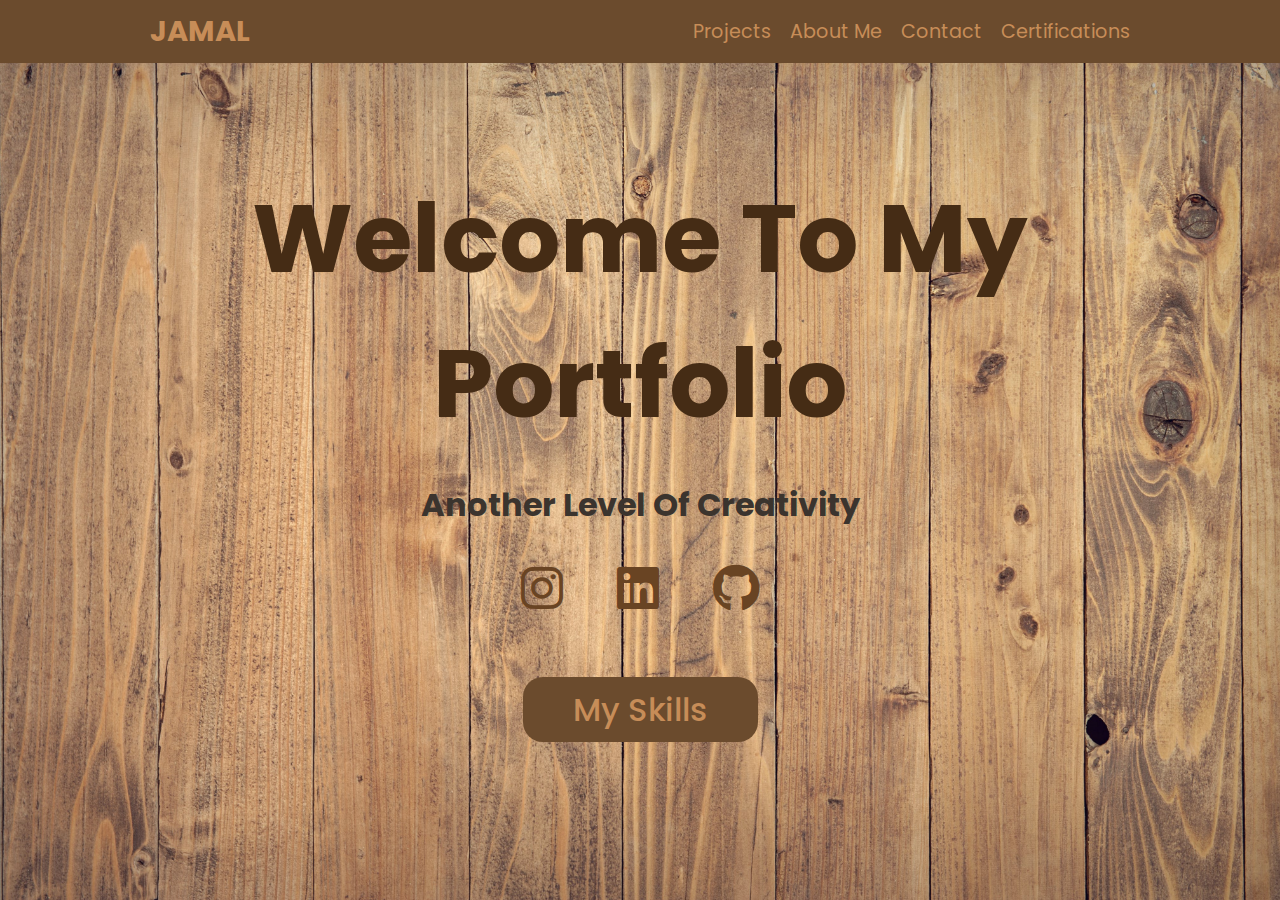
<file: index.html>
<!DOCTYPE html>
<html lang="en">
<head>
    <meta charset="UTF-8">
    <link rel="stylesheet" href="CSSs/style.css">
    <link rel="stylesheet" href="https://cdnjs.cloudflare.com/ajax/libs/font-awesome/6.5.1/css/all.min.css">
    <meta name="viewport" content="width=device-width, initial-scale=1.0">
    <title>Jamal Abdelnasser</title>
</head>
<body>
    <header>
        <a href="#" class="logo" title=" You`re Already In Home Page">Jamal</a>
        <nav>
            <a href="HTMLs/projects.html" title="Go To Projects Page">Projects</a>
            <a href="HTMLs/aboutme.html" title="Go To About Me Page">About Me</a>
            <a href="HTMLs/contact.html" title="Go To Contact Page">Contact</a>
            <a href="HTMLs/certifications.html" title="Go To Certifications Page">Certifications</a>
        </nav>
    </header>
    <section class="main"> 
        <div>
            <h2>Welcome To My Portfolio</h2>
            <h3>Another Level Of Creativity</h3>
            <div class="social-icons">
                <a title="My Instagram" target="_blank" href="https://www.instagram.com/jamal_abdelnaser_777?igsh=MWw1Ym5zNW0zdDY5bQ=="><i class="fa-brands fa-instagram"></i></a>
                <a title="My Linkedin" target="_blank" href="https://www.linkedin.com/in/jamal-abdelnaser-3a28a3297?utm_source=share&utm_campaign=share_via&utm_content=profile&utm_medium=android_app"><i class="fa-brands fa-linkedin"></i></a>
                <a title="My Github" target="_blank" href="https://github.com/Jamal270"><i class="fa-brands fa-github"></i></a>
            </div>
            <a title="See My Skills" href="/HTMLs/skills.html" class="main-btn">My Skills</a>
        </div>
    </section>
    
</body>
</html>
</file>
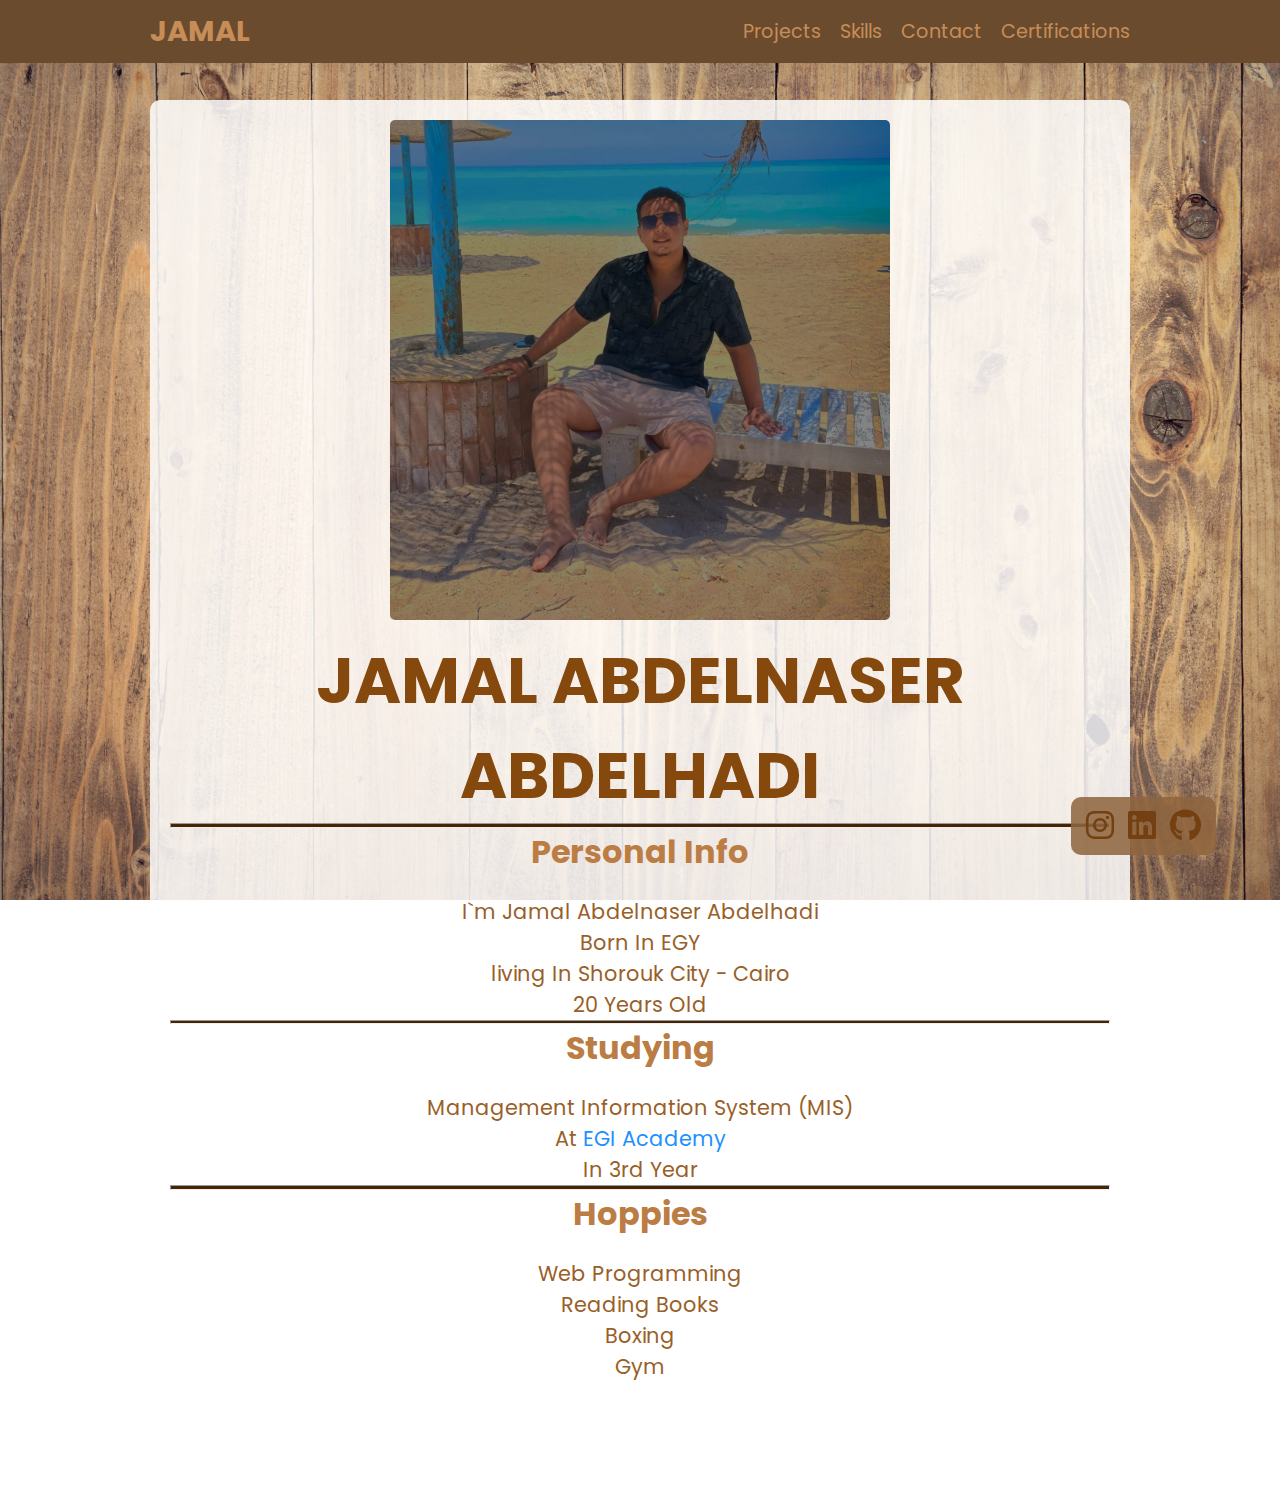
<file: HTMLs/aboutme.html>
<!DOCTYPE html>
<html lang="en">
<head>
    <link rel="stylesheet" href="../CSSs/aboutme.css">
    <link rel="stylesheet" href="https://cdnjs.cloudflare.com/ajax/libs/font-awesome/6.5.1/css/all.min.css">
    <meta charset="UTF-8">
    <meta name="viewport" content="width=device-width, initial-scale=1.0">
    <title>About Me</title>
</head>
<body>
    <header>
        <a  href="../index.html" class="logo" title="Home Page">Jamal</a>
        <nav>
            <a href="projects.html" title="Go To Projects Page">Projects</a>
            <a href="skills.html" title="Go To Skills Page">Skills</a>
            <a href="contact.html" title="Go To Contact Page">Contact</a>
            <a href="certifications.html" title="Go To Certifications Page">Certifications</a>
        </nav>
    </header>
    <section>
        <div class="icons-box">
            <div class="icons">
                <a title="My Instagram" target="_blank" href="https://www.instagram.com/jamal_abdelnaser_777?igsh=MWw1Ym5zNW0zdDY5bQ=="><i class="fa-brands fa-instagram"></i></a>
                <a title="My Linkedin" target="_blank" href="https://www.linkedin.com/in/jamal-abdelnaser-3a28a3297?utm_source=share&utm_campaign=share_via&utm_content=profile&utm_medium=android_app"><i class="fa-brands fa-linkedin"></i></a>
                <a title="My Github" target="_blank" href="https://github.com/Jamal270"><i class="fa-brands fa-github"></i></a>
            </div>
        </div>
        <div class="info-card">
            <div class="info-card-main">
                <img src="../images/my photo.jpg" alt="my photo" width="500px" height="500px" style="border-radius: 5px;">
                <h1>JAMAL ABDELNASER ABDELHADI</h1>
            </div>
            <div class="info-card-deatils">
                <hr>
                <div class="info-card-deatils-personal">
                    <h2>Personal Info</h2>
                    <p>I`m Jamal Abdelnaser Abdelhadi</p>
                    <p>Born In EGY</p>
                    <p>living In Shorouk City - Cairo</p>
                    <p>20 Years Old</p>
                </div>
                <hr>
                <div class="info-card-deatils-studying">
                    <h2>Studying</h2>
                    <p>Management Information System (MIS)</p>
                    <p>At <span><a title="Go To EGI Website" target="blank" href="https://gi.edu.eg/">EGI Academy</a></span></p>
                    <p>In 3rd Year</p>
                </div>
                <hr>
                <div class="info-card-deatils-hoppies">
                    <h2>Hoppies</h2>
                    <p>Web Programming</p>
                    <p>Reading Books</p>
                    <p>Boxing</p>
                    <p>Gym</p>
                </div>
            </div>
        </div>
    </section>
</body>
</html>
</file>
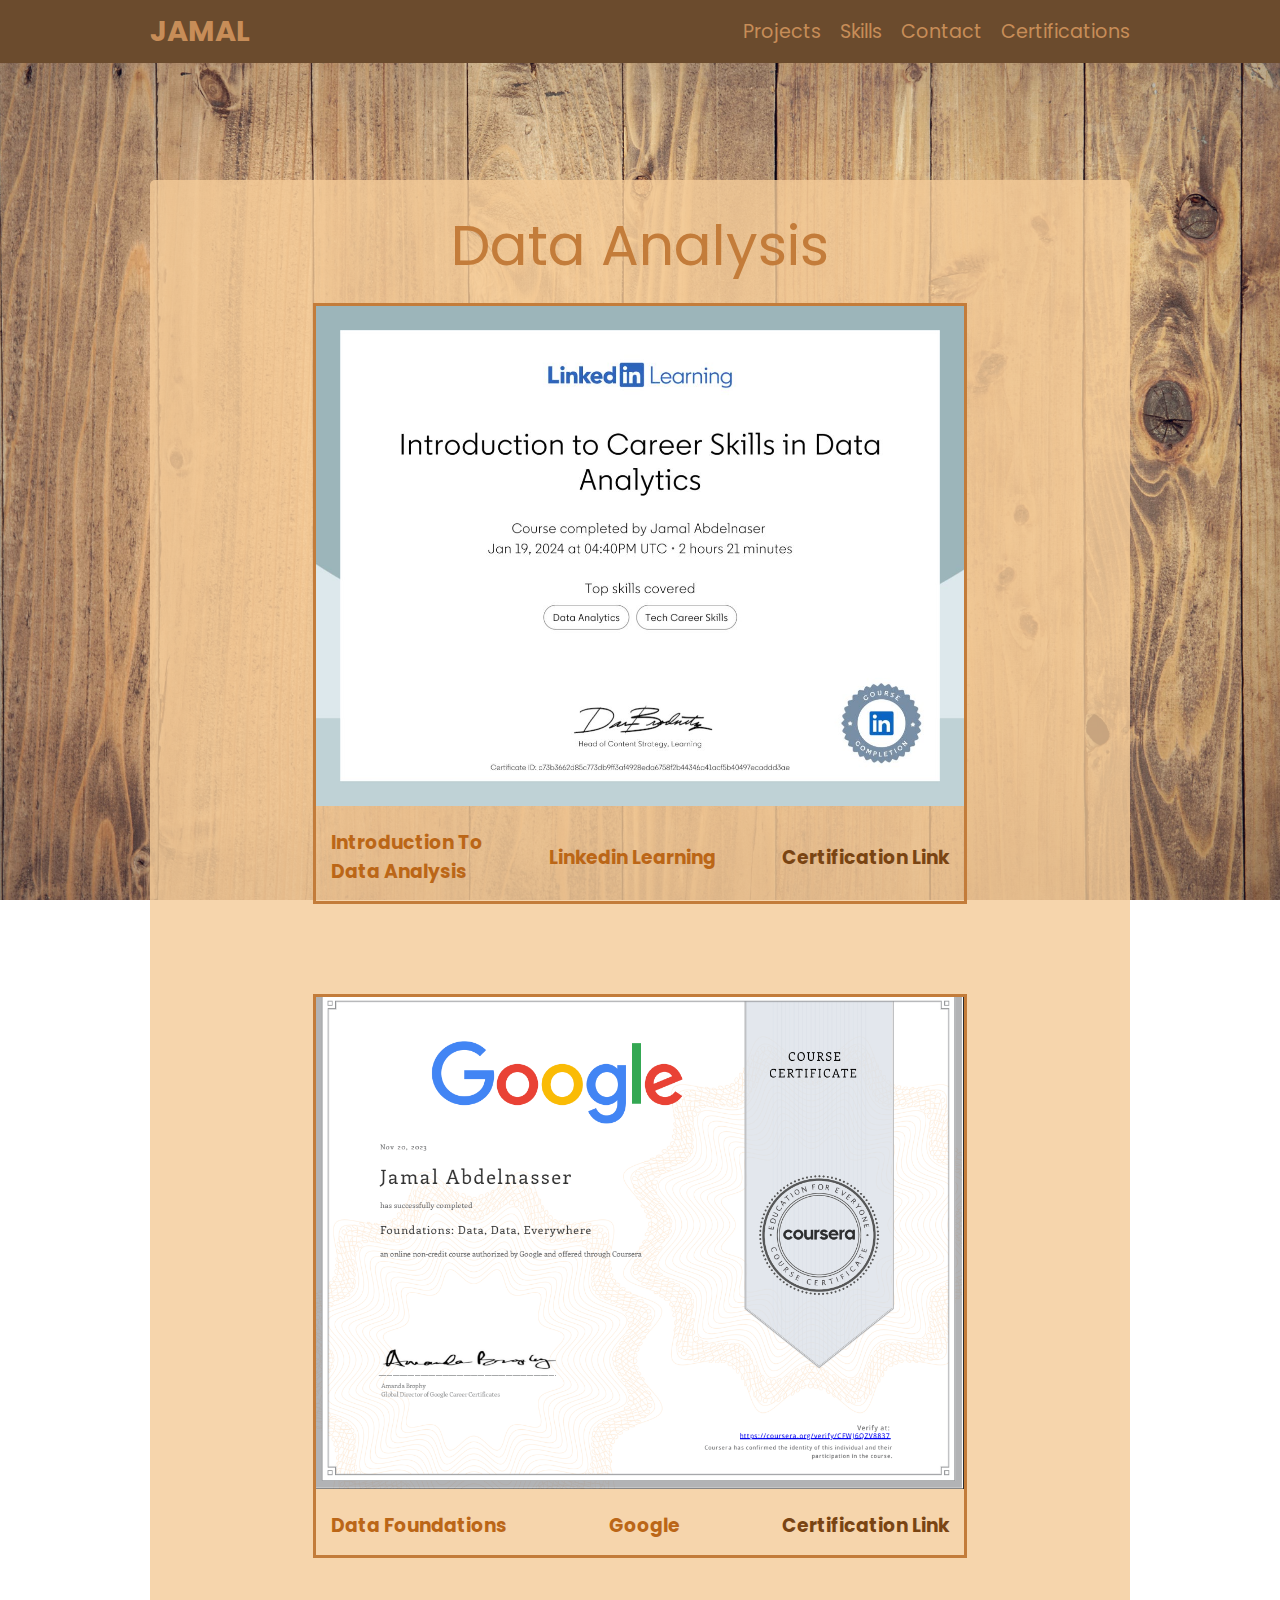
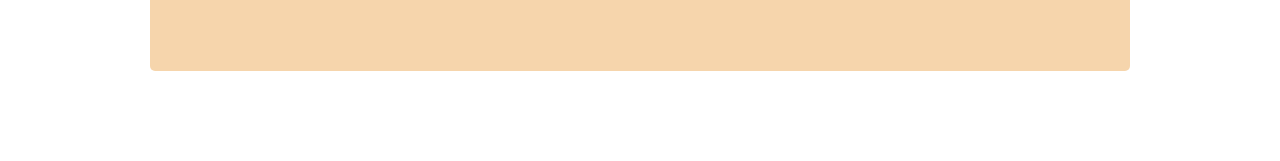
<file: HTMLs/certifications.html>
<!DOCTYPE html>
<html lang="en">
<head>
    <meta charset="UTF-8">
    <link rel="stylesheet" href="../CSSs/certifications.css">
    <link rel="stylesheet" href="https://cdnjs.cloudflare.com/ajax/libs/font-awesome/6.5.1/css/all.min.css">
    <meta name="viewport" content="width=device-width, initial-scale=1.0">
    <title>Jamal Abdelnasser</title>
</head>
<body>
    <header>
        <a href="../index.html" class="logo" title=" You`re Already In Home Page">Jamal</a>
        <nav>
            <a href="projects.html" title="Go To Projects Page">Projects</a>
            <a href="skills.html" title="Go To Skills Page">Skills</a>
            <a href="contact.html" title="Go To Contact Page">Contact</a>
            <a href="#" title="You`re Already In Certifications Page">Certifications</a>
        </nav>
    </header>
    <div class="parent">
        <div class="field">
            <h2 class="field-name">Data Analysis</h2>
            <div class="certification-card">
                <img src="../images/certification1.jpeg" alt="Certification 1">
                <div class="certification-info">
                    <h3 class="certification-name">Introduction To <br> Data Analysis</h3>
                    <h3 class="certification-sourse">Linkedin Learning</h3>
                    <h3><a target="_blank" href="https://www.linkedin.com/learning/certificates/c73b3662d85c773db9ff3af4928eda6758f2b44346a41acf5b40497ecaddd3ae" class="certification-link">Certification Link</a></h3>    
                </div>
            </div>
            <div class="certification-card">
                <img src="../images/certification2.png" alt="Certification 1">
                <div class="certification-info">
                    <h3 class="certification-name">Data Foundations</h3>
                    <h3 class="certification-sourse">Google</h3>
                    <h3><a target="_blank" href="https://coursera.org/share/b0525d5f2fae61c496140e5fb73a619f" class="certification-link">Certification Link</a></h3>    
                </div>
            </div>
        </div>
    </div>
</file>
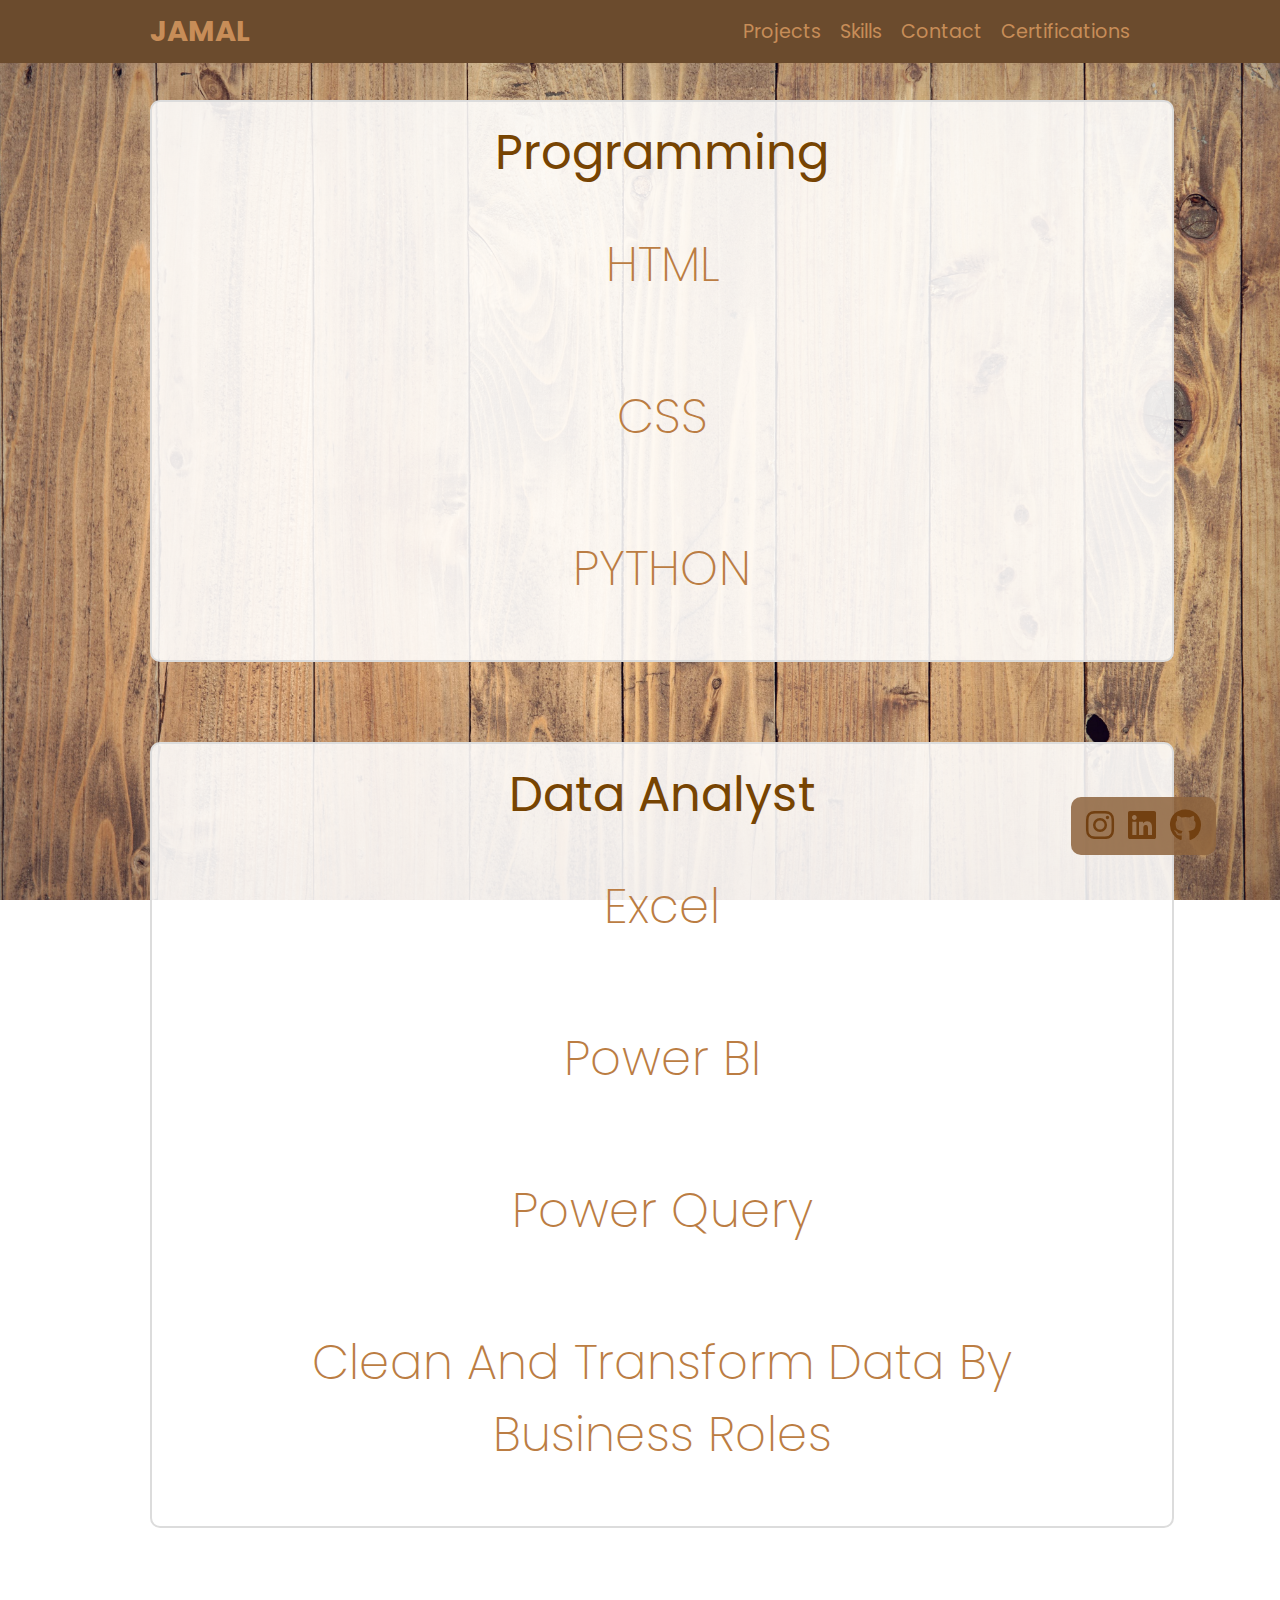
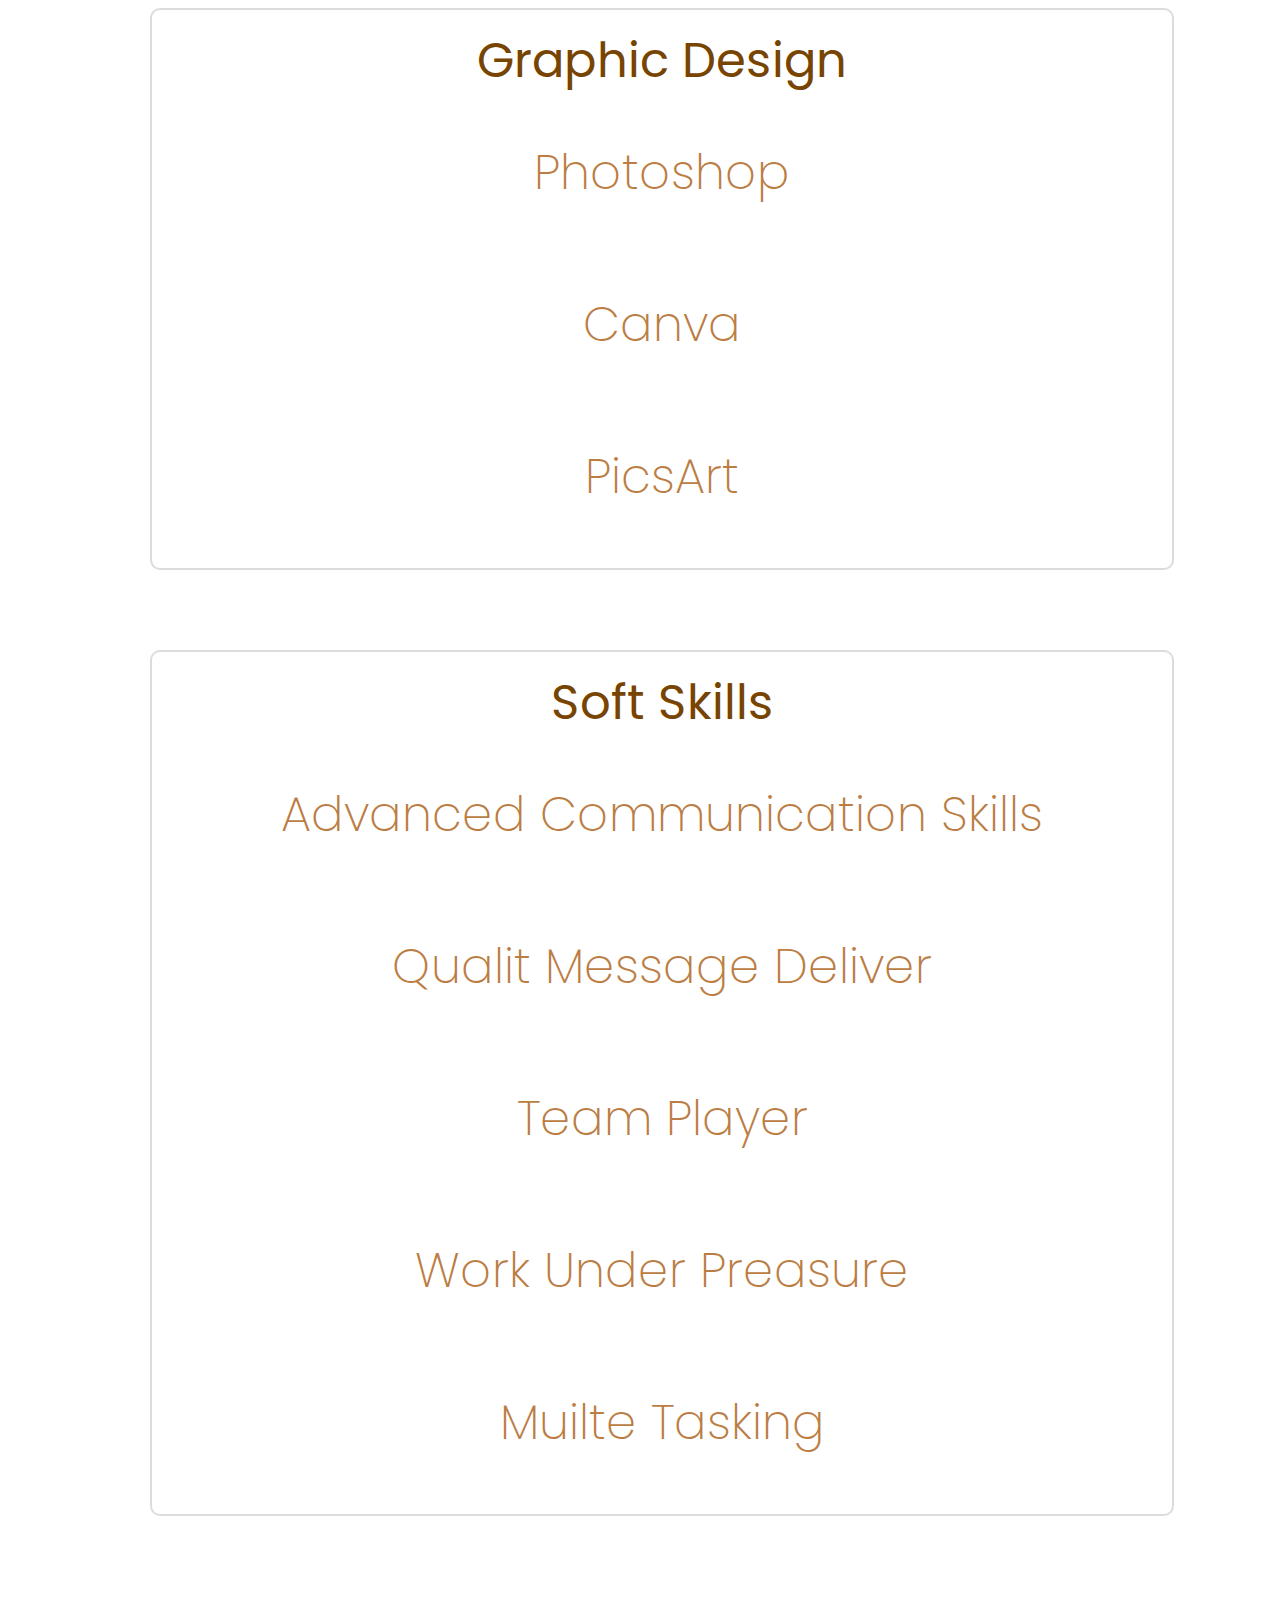
<file: HTMLs/skills.html>
<!DOCTYPE html>
<html lang="en">
<head>
    <meta charset="UTF-8">
    <link rel="stylesheet" href="../CSSs/skills.css">
    <link rel="stylesheet" href="https://cdnjs.cloudflare.com/ajax/libs/font-awesome/6.5.1/css/all.min.css">
    <meta name="viewport" content="width=device-width, initial-scale=1.0">
    <title>Jamal Abdelnasser | Skills</title>
</head>
<body>
    
    <header>
        <a href="../index.html" class="logo" title="Home Page">Jamal</a>
        <nav>
            <a href="projects.html" title="Go To Projects Page">Projects</a>
            <a title="You`re In Skills Page Already">Skills</a>
            <a href="contact.html" title="Go To Contact Page">Contact</a>
            <a href="certifications.html" title="Go To Certifications Page">Certifications</a>
        </nav>
    </header>
    <section>
        <div class="icons-box">
            <div class="icons">
                <a title="My Instagram" target="_blank" href="https://www.instagram.com/jamal_abdelnaser_777?igsh=MWw1Ym5zNW0zdDY5bQ=="><i class="fa-brands fa-instagram"></i></a>
                <a title="My Linkedin" target="_blank" href="https://www.linkedin.com/in/jamal-abdelnaser-3a28a3297?utm_source=share&utm_campaign=share_via&utm_content=profile&utm_medium=android_app"><i class="fa-brands fa-linkedin"></i></a>
                <a title="My Github" target="_blank" href="https://github.com/Jamal270"><i class="fa-brands fa-github"></i></a>
            </div>
        </div>
        <div class="skills-field">
            <h1>Programming</h1>
            <div class="skill-card">
                <h3>HTML</h3>
            </div> 
           <div class="skill-card">
                <h3>CSS</h3>
           </div>
            <div class="skill-card">
                <h3>PYTHON</h3>
            </div> 
        </div>
        <div class="skills-field">
            <h1>Data Analyst</h1>
            <div class="skill-card">
                <h3>Excel</h3>
            </div>  
            <div class="skill-card">
                <h3>Power BI</h3>
            </div>  
            <div class="skill-card">
                <h3>Power Query</h3>
            </div> 
            <div class="skill-card">
                <h3>Clean And Transform Data By Business Roles</h3>
            </div>  
        </div>
        <div class="skills-field">
            <h1>Graphic Design</h1>
            <div class="skill-card">
                <h3>Photoshop</h3>
            </div>  
            <div class="skill-card">
                <h3>Canva</h3>
            </div>  
            <div class="skill-card">
                <h3>PicsArt</h3>
            </div>  
        </div>
        <div class="skills-field">
            <h1>Soft Skills</h1>
            <div class="skill-card">
                <h3>Advanced Communication Skills</h3>
            </div>
            <div class="skill-card">
                <h3>Qualit Message Deliver</h3>
            </div>
            <div class="skill-card">
                <h3>Team Player</h3>
            </div>
            <div class="skill-card">
                <h3>Work Under Preasure</h3>
            </div>
            <div class="skill-card">
                <h3>Muilte Tasking</h3>
            </div>
        </div>
    </section>
</body>
</file>
<file: CSSs/style.css>
@import url('https://fonts.googleapis.com/css2?family=Josefin+Sans:wght@100;200;300;400;500;600;700&family=Poppins:wght@100;200;300;400;500;600;700;800;900&display=swap');

*{
    font-family: 'Josefin Sans', sans-serif;
    font-family: 'Poppins', sans-serif;
    padding: 0;
    margin: 0;
    box-sizing: border-box;
    scroll-behavior: smooth;
}


body{
    background-image: url(../images/main.jpg);
    background-size: cover;
    background-attachment: fixed;
}

header{
    width: 100%;
    display: flex;
    justify-content: space-between;
    align-items: center;
    padding: 10px 150px;
    background-color: #6b4b2d;
    z-index: 999;
    position: fixed;
}

.logo {
    font-weight: 700;
    text-decoration: none;
    color: #c78d58;
    font-size: 1.8em;
    text-transform: uppercase;
}

nav a {
    text-decoration: none;
    padding-left: 15px;
    color: #c78d58;
    font-size: 1.2em;
}

nav a:hover{
    color: #e8bc95;
}

section {
    padding: 100px 150px;

}

.main {
    width: 100%;
    min-height: 100vh;
    display: flex ;
    align-items: center;
    justify-content: center;
}

.main div{
    text-align: center;
}

.main h2{
    font-size: 6em;
    color: #452c15;
}

.main h3{
    font-size: 2em;
    color: #3b342e;
    padding: 25px 0px;
}

.social-icons{
margin-bottom: 60px;
  
}

.social-icons a{
    color: #694423;
    font-size: 3em;
    margin: 25px;
}

.social-icons a:hover{
    color: #4c3a2b;
    transform: scale(2.0);
}

.main-btn{
    
    padding: 10px 50px;
    background-color: #6b4b2d;
    text-decoration: none;
    color: #c78d58;
    border-radius: 20px;
    font-weight: 500;
    font-size: 2em;
    transition: 0.5s;
}

.main-btn:hover{
    background-color: #c78e58cb;
    color: #6b4b2d;
}
</file>
<file: CSSs/aboutme.css>
@import url('https://fonts.googleapis.com/css2?family=Josefin+Sans:wght@100;200;300;400;500;600;700&family=Poppins:wght@100;200;300;400;500;600;700;800;900&display=swap');

*{
    font-family: 'Josefin Sans', sans-serif;
    font-family: 'Poppins', sans-serif;
    padding: 0;
    margin: 0;
    box-sizing: border-box;
    scroll-behavior: smooth;
}

body{
    background-image: url(../images/main.jpg);
    background-size: cover;
    background-attachment: fixed;
}


header{
    width: 100%;
    display: flex;
    justify-content: space-between;
    align-items: center;
    padding: 10px 150px;
    background-color: #6b4b2d;
    z-index: 999;
    position: fixed;
}

.logo {
    font-weight: 700;
    text-decoration: none;
    color: #c78d58;
    font-size: 1.8em;
    text-transform: uppercase;
}

nav a {
    text-decoration: none;
    padding-left: 15px;
    color: #c78d58;
    font-size: 1.2em;
}

nav a:hover{
    color: #e8bc95;
}

section {
    width: 100%;
    min-height: 100vh;
    padding: 100px 150px;
}

section .icons-box {
   background-color: #8e653fdc;
   width: fit-content;
   position: fixed;
   right: 5vw;
   bottom: 5vh;
   border-radius: 10px;
   padding: 5px 10px;
   z-index: 999;
}



section .icons-box .icons a{
    text-decoration: none;
    color: #724011;
    padding: 5px;
    font-size: 2em;
    transition: 0.5s;
}

section .icons-box .icons a:hover{
    color: #dc9857;
}

section .info-card{
    background-color: rgba(255, 255, 255, 0.845);
    border-radius: 10px;
    padding: 20px;
   
}

.info-card-main {
    text-align: center;
    color: #85490d;
    font-size: 2em;
    
}
 
.info-card-deatils{
    text-align: center;
}

.info-card-deatils hr{
    background-color: #452506;
    height: 0.5vh;
}

.info-card-deatils h2{
    font-size: 2em;
    color: #bb7d43;
    margin-bottom: 20px;
}

.info-card-deatils p{
    color: #995f29;
    font-size: 1.3em;
}

.info-card-deatils-studying span a{
    text-decoration: none;
    color: dodgerblue;
}

.info-card-deatils-studying span a:hover{
    color: darkcyan;
}
</file>
<file: CSSs/certifications.css>
@import url('https://fonts.googleapis.com/css2?family=Josefin+Sans:wght@100;200;300;400;500;600;700&family=Poppins:wght@100;200;300;400;500;600;700;800;900&display=swap');

*{
    font-family: 'Josefin Sans', sans-serif;
    font-family: 'Poppins', sans-serif;
    padding: 0;
    margin: 0;
    box-sizing: border-box;
    scroll-behavior: smooth;
}


body{
    background-image: url(../images/main.jpg);
    background-size: cover;
    background-attachment: fixed;
}

header{
    width: 100%;
    display: flex;
    justify-content: space-between;
    align-items: center;
    padding: 10px 150px;
    background-color: #6b4b2d;
    z-index: 999;
    position: fixed;
}

.logo {
    font-weight: 700;
    text-decoration: none;
    color: #c78d58;
    font-size: 1.8em;
    text-transform: uppercase;
}

nav a {
    text-decoration: none;
    padding-left: 15px;
    color: #c78d58;
    font-size: 1.2em;
}

nav a:hover{
    color: #e8bc95;
}

.parent {
    width: 90%;
    margin: auto;
    height: 200%;
    padding-top: 10vh;
    min-height: 100vh;
}

.field {
    background-color: rgba(244, 203, 152, 0.808);
    margin: 10vh auto;
    width: 85%;
    padding: 2%;
    height: 100%;
    border-radius: 5px;
}

.field-name{
    font-size: 3.5em;
    font-weight: 400;
    text-align: center;
    margin-bottom: 15px;
    color: #c37c3a;
}

.certification-card{
    border: 3px solid #c37c3a;
    height: fit-content;
    width: 70%;
    height: 70%;
    margin: auto;
    margin-bottom: 10vh;
}

.certification-card img {
    width: 100%;
    height: 100%;
}

.certification-info{
    padding: 15px;
    display: flex;
    justify-content: space-between;
    align-items: center;
    color: #bb6617;
}

/* .certification-info h3{
    width: 10px;
} */

.certification-info a {
    text-decoration: none;
    color: #794413;
    transition: 0.4s;
}

.certification-info a:hover{
    color: #da6d08;
}
</file>
<file: CSSs/skills.css>
@import url('https://fonts.googleapis.com/css2?family=Josefin+Sans:wght@100;200;300;400;500;600;700&family=Poppins:wght@100;200;300;400;500;600;700;800;900&display=swap');

*{
    font-family: 'Josefin Sans', sans-serif;
    font-family: 'Poppins', sans-serif;
    padding: 0;
    margin: 0;
    box-sizing: border-box;
    scroll-behavior: smooth;
}

body{
    background-image: url(../images/main.jpg);
    background-size: cover;
    background-attachment: fixed;
 }

header{
    width: 100%;
    display: flex;
    justify-content: space-between;
    align-items: center;
    padding: 10px 150px;
    background-color: #6b4b2d;
    z-index: 999;
    position: fixed;
}

.logo {
    font-weight: 700;
    text-decoration: none;
    color: #c78d58;
    font-size: 1.8em;
    text-transform: uppercase;
}

nav a {
    text-decoration: none;
    padding-left: 15px;
    color: #c78d58;
    font-size: 1.2em;
}

nav a:hover{
    color: #e8bc95;
}

section {
    width: 100%;
    min-height: 100vh;
    padding: 100px 150px;
}

section .icons-box {
   background-color: #8e653fdc;
   width: fit-content;
   position: fixed;
   right: 5vw;
   bottom: 5vh;
   border-radius: 10px;
   padding: 5px 10px;
   z-index: 999;
}



section .icons-box .icons a{
    text-decoration: none;
    color: #724011;
    padding: 5px;
    font-size: 2em;
    transition: 0.5s;
}

section .icons-box .icons a:hover{
    color: #dc9857;
}

.skills-field{
    background-color: rgba(255, 255, 255, 0.874);
    border-radius: 10px;
    border: 2px solid gainsboro;
    display: flex;
    justify-content: center;
    align-items: center;
    width: 80vw;
    padding: 15px;
    flex-direction: column;
    margin-bottom: 80px;
}

.skills-field h1{
    font-size: 3em;
    color: rgb(119, 68, 2);
    font-weight: 400;
    
}

.skill-card {
    text-align: center;
    display: block;
    margin: 40px;
    font-weight: 400;
}

.skill-card h3 {
    font-weight: 200;
    font-size: 3em;
    color: #bb7d43;
}
</file>
